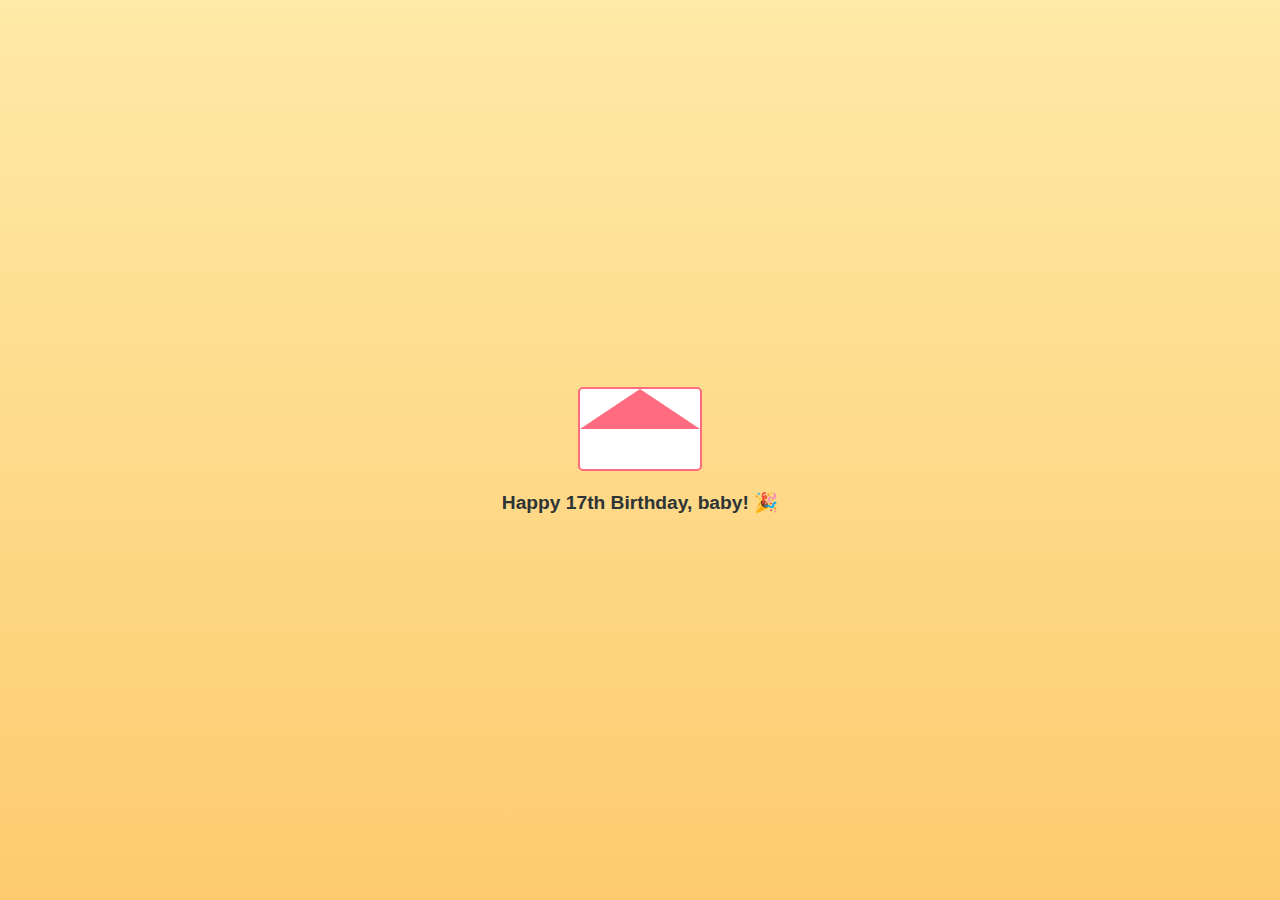
<file: index.html>
<!DOCTYPE html>
<html lang="en">
<head>
  <meta charset="UTF-8" />
  <meta name="viewport" content="width=device-width, initial-scale=1.0"/>
  <title>Happy 17th, baby! 🎂🥳</title>
  <style>
    body {
      margin: 0;
      font-family: 'Segoe UI', sans-serif;
      background: linear-gradient(to bottom, #ffeaa7, #fdcb6e);
      display: flex;
      justify-content: center;
      align-items: center;
      height: 100vh;
    }

    .envelope-container {
      text-align: center;
      cursor: pointer;
      animation: fadeIn 1.2s ease-out;
    }

    .envelope {
      width: 120px;
      height: 80px;
      background: #fff;
      border: 2px solid #ff6b81;
      position: relative;
      margin: 0 auto 20px;
      border-radius: 5px;
      transition: transform 0.3s ease;
    }

    .envelope::before {
      content: '';
      position: absolute;
      top: 0;
      left: 0;
      border-left: 60px solid transparent;
      border-right: 60px solid transparent;
      border-bottom: 40px solid #ff6b81;
    }

    .text {
      font-size: 1.2rem;
      color: #2d3436;
      font-weight: bold;
    }

    .bounce {
      animation: pop 0.4s forwards;
    }

    @keyframes fadeIn {
      from { opacity: 0; transform: scale(0.9); }
      to { opacity: 1; transform: scale(1); }
    }

    @keyframes pop {
      0% { transform: scale(1); }
      50% { transform: scale(1.2); }
      100% { transform: scale(0.8); opacity: 0; }
    }
  </style>
</head>
<body>

  <div class="envelope-container" onclick="animateAndRedirect()">
    <div class="envelope" id="envelope"></div>
    <div class="text">Happy 17th Birthday, baby! 🎉<br></div>
  </div>

  <script>
    function animateAndRedirect() {
      const envelope = document.getElementById('envelope');
      envelope.classList.add('bounce');

      // Delay redirect until animation ends
      setTimeout(() => {
        window.location.href = "home.html";
      }, 600); // match the animation duration
    }
  </script>

</body>
</html>
</file>
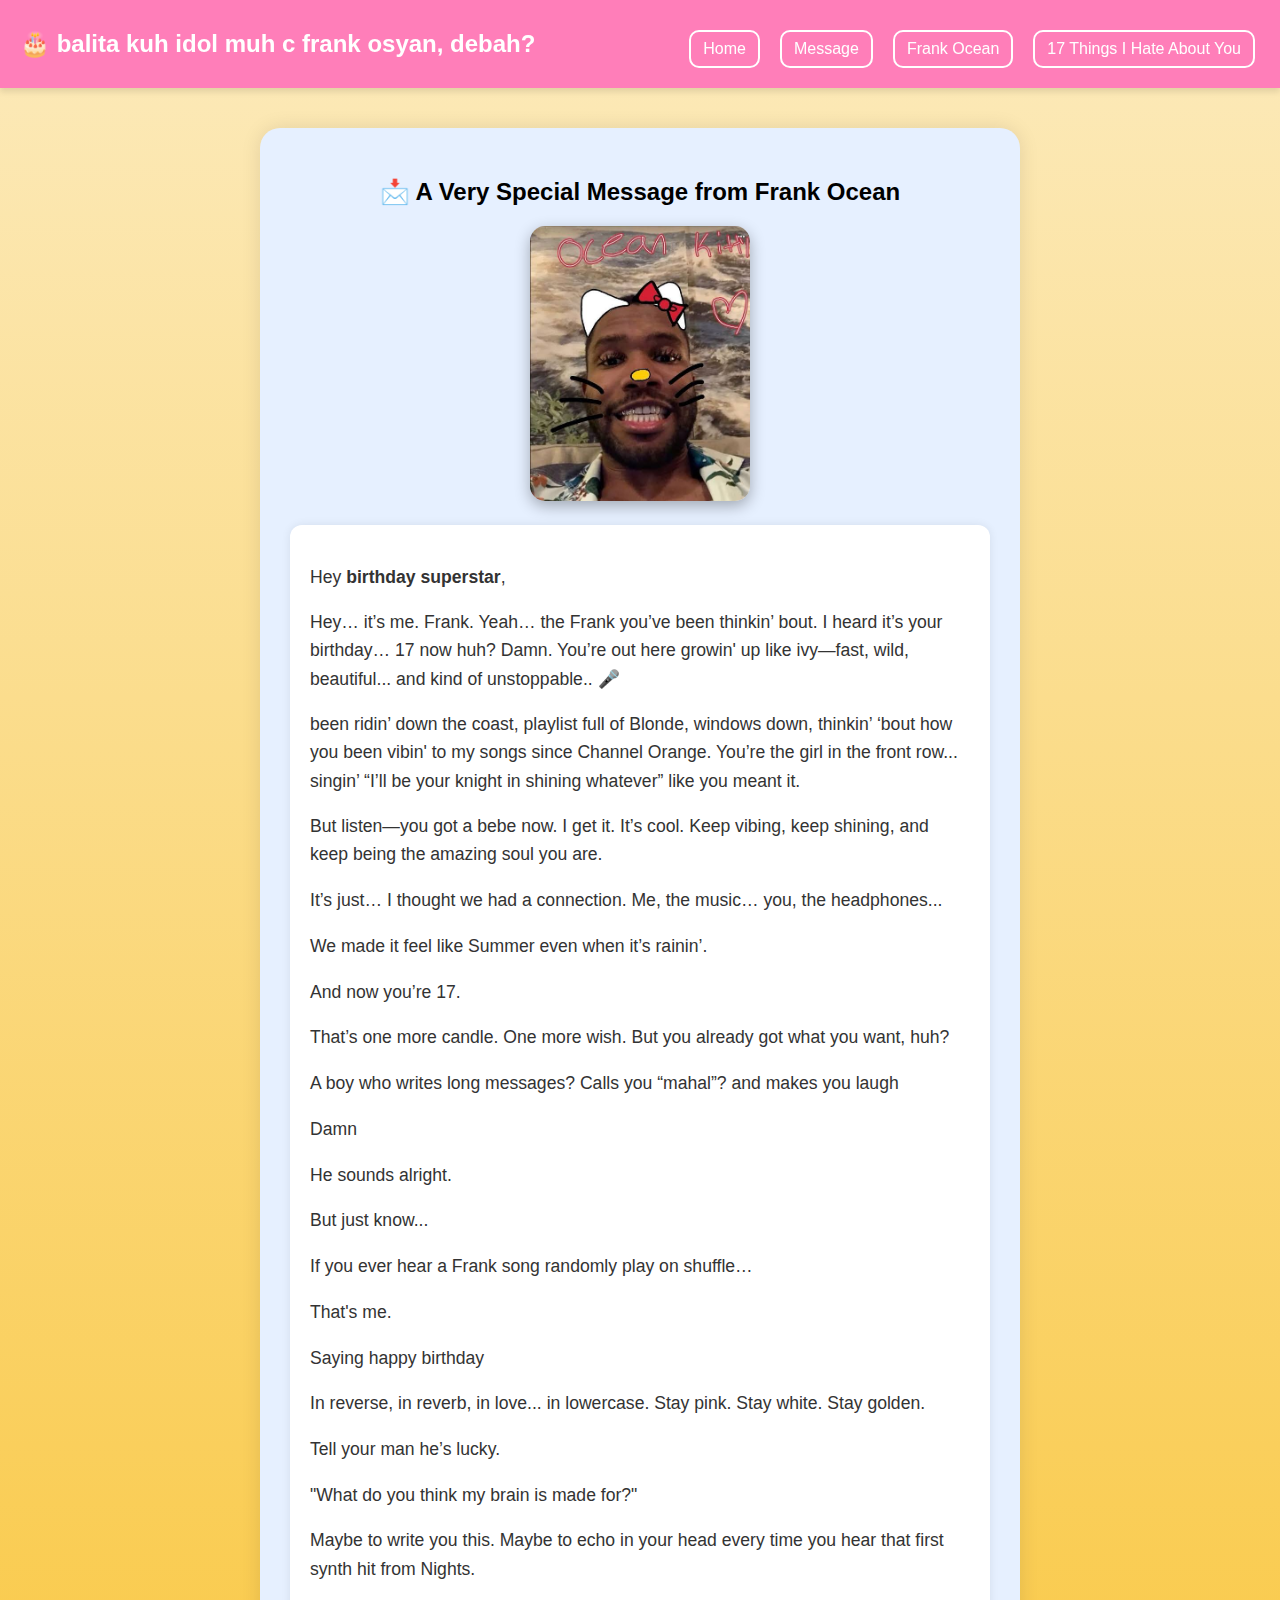
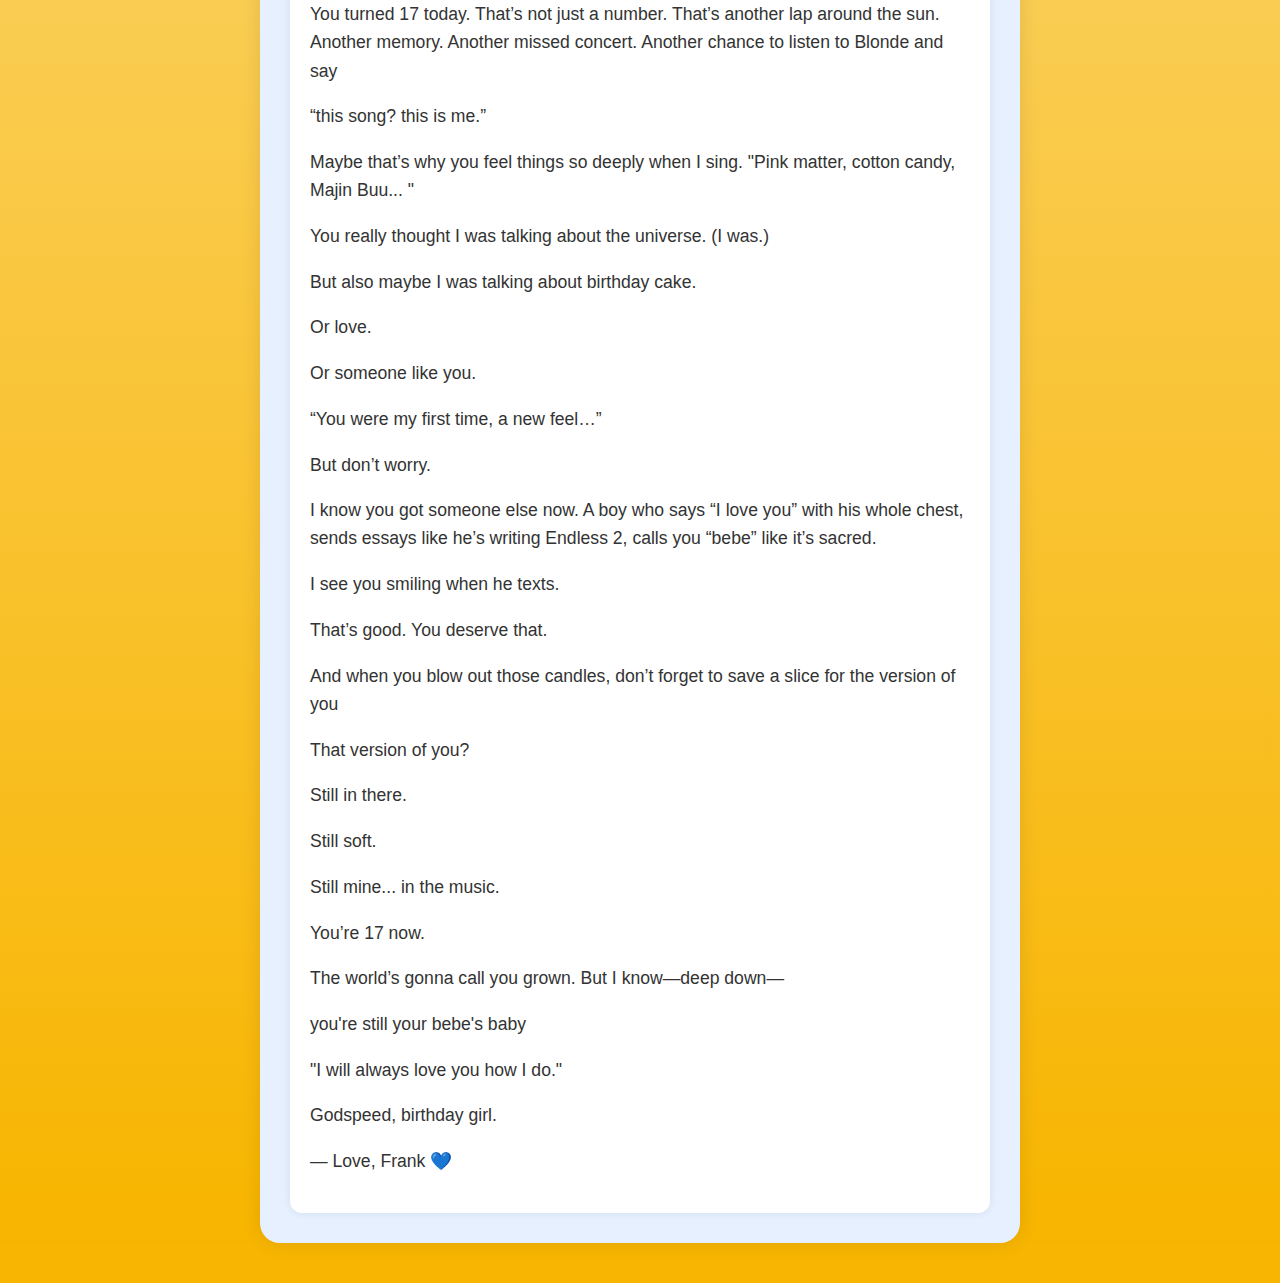
<file: FrankOcean.html>
<!DOCTYPE html>
<html lang="en">
<head>
  <meta charset="UTF-8" />
  <meta name="viewport" content="width=device-width, initial-scale=1.0"/>
  <title>Message from Frank Ocean</title>
  <link rel="stylesheet" href="style.css" />
</head>
<body>
  <nav class="navbar">
    <div class="logo">🎂 balita kuh idol muh c frank osyan, debah?</div>
    <ul class="nav-links">
      <li><a href="index.html">Home</a></li>
      <li><a href="message.html">Message</a></li>
      <li><a href="FrankOcean.html">Frank Ocean</a></li>
      <li><a href="hateyou.html">17 Things I Hate About You</a></li>
    </ul>
  </nav>

  <div class="frank-section">
    <h2>📩 A Very Special Message from Frank Ocean</h2>
    <img src="images.jpeg" alt="Frank Ocean smiling" class="frank-img" />
    <div class="frank-message">
      <p>Hey <strong>birthday superstar</strong>,</p>
      <p>Hey… it’s me. Frank. Yeah… the Frank you’ve been thinkin’ bout.
I heard it’s your birthday… 17 now huh? Damn.
You’re out here growin' up like ivy—fast, wild, beautiful... and kind of unstoppable.. 🎤</p>

<p>been ridin’ down the coast, playlist full of Blonde, windows down, thinkin’ ‘bout how you been vibin' to my songs since Channel Orange.
You’re the girl in the front row... singin’ “I’ll be your knight in shining whatever” like you meant it.</p>

      <p>But listen—you got a bebe now.
I get it.
It’s cool. Keep vibing, keep shining, and keep being the amazing soul you are.</p>

<p>It’s just…
I thought we had a connection.
Me, the music… you, the headphones...
</p>
We made it feel like Summer even when it’s rainin’.
<p>And now you’re 17.
</p>

That’s one more candle.
One more wish.
But you already got what you want, huh?

<p>A boy who writes long messages?
Calls you “mahal”?
and makes you laugh</p>

Damn

<p>He sounds alright.</p>

But just know...

<p>If you ever hear a Frank song randomly play on shuffle…</p>

That's me.

<p>Saying happy birthday</p>

In reverse, in reverb, in love... in lowercase.

Stay pink. Stay white. Stay golden.

<p>Tell your man he’s lucky.</p>

<p>"What do you think my brain is made for?"</p>

Maybe to write you this.
Maybe to echo in your head every time you hear that first synth hit from Nights.

<p>You turned 17 today.
That’s not just a number.
That’s another lap around the sun.
Another memory. Another missed concert.
Another chance to listen to Blonde and say</p>

“this song? this is me.”

<p>Maybe that’s why you feel things so deeply when I sing.
"Pink matter, cotton candy, Majin Buu... "</p>

You really thought I was talking about the universe.
(I was.)

<p>But also maybe I was talking about birthday cake.</p>
Or love.
<p>
Or someone like you.</p>


“You were my first time, a new feel…”

<p>But don’t worry.</p>

I know you got someone else now.
A boy who says “I love you” with his whole chest,
sends essays like he’s writing Endless 2,
calls you “bebe” like it’s sacred.

<p>I see you smiling when he texts.</p>

That’s good.
You deserve that.

<p>And when you blow out those candles,
don’t forget to save a slice for the version of you</p>

That version of you?

<p>Still in there.</p>

Still soft.

<p>Still mine... in the music.</p>

You’re 17 now.

<p>The world’s gonna call you grown.
But I know—deep down—</p>

you're still your bebe's baby


<p>"I will always love you how I do."</p>

Godspeed, birthday girl.

      <p>— Love, Frank 💙</p>
    </div>
  </div>
</body>
</html>
</file>
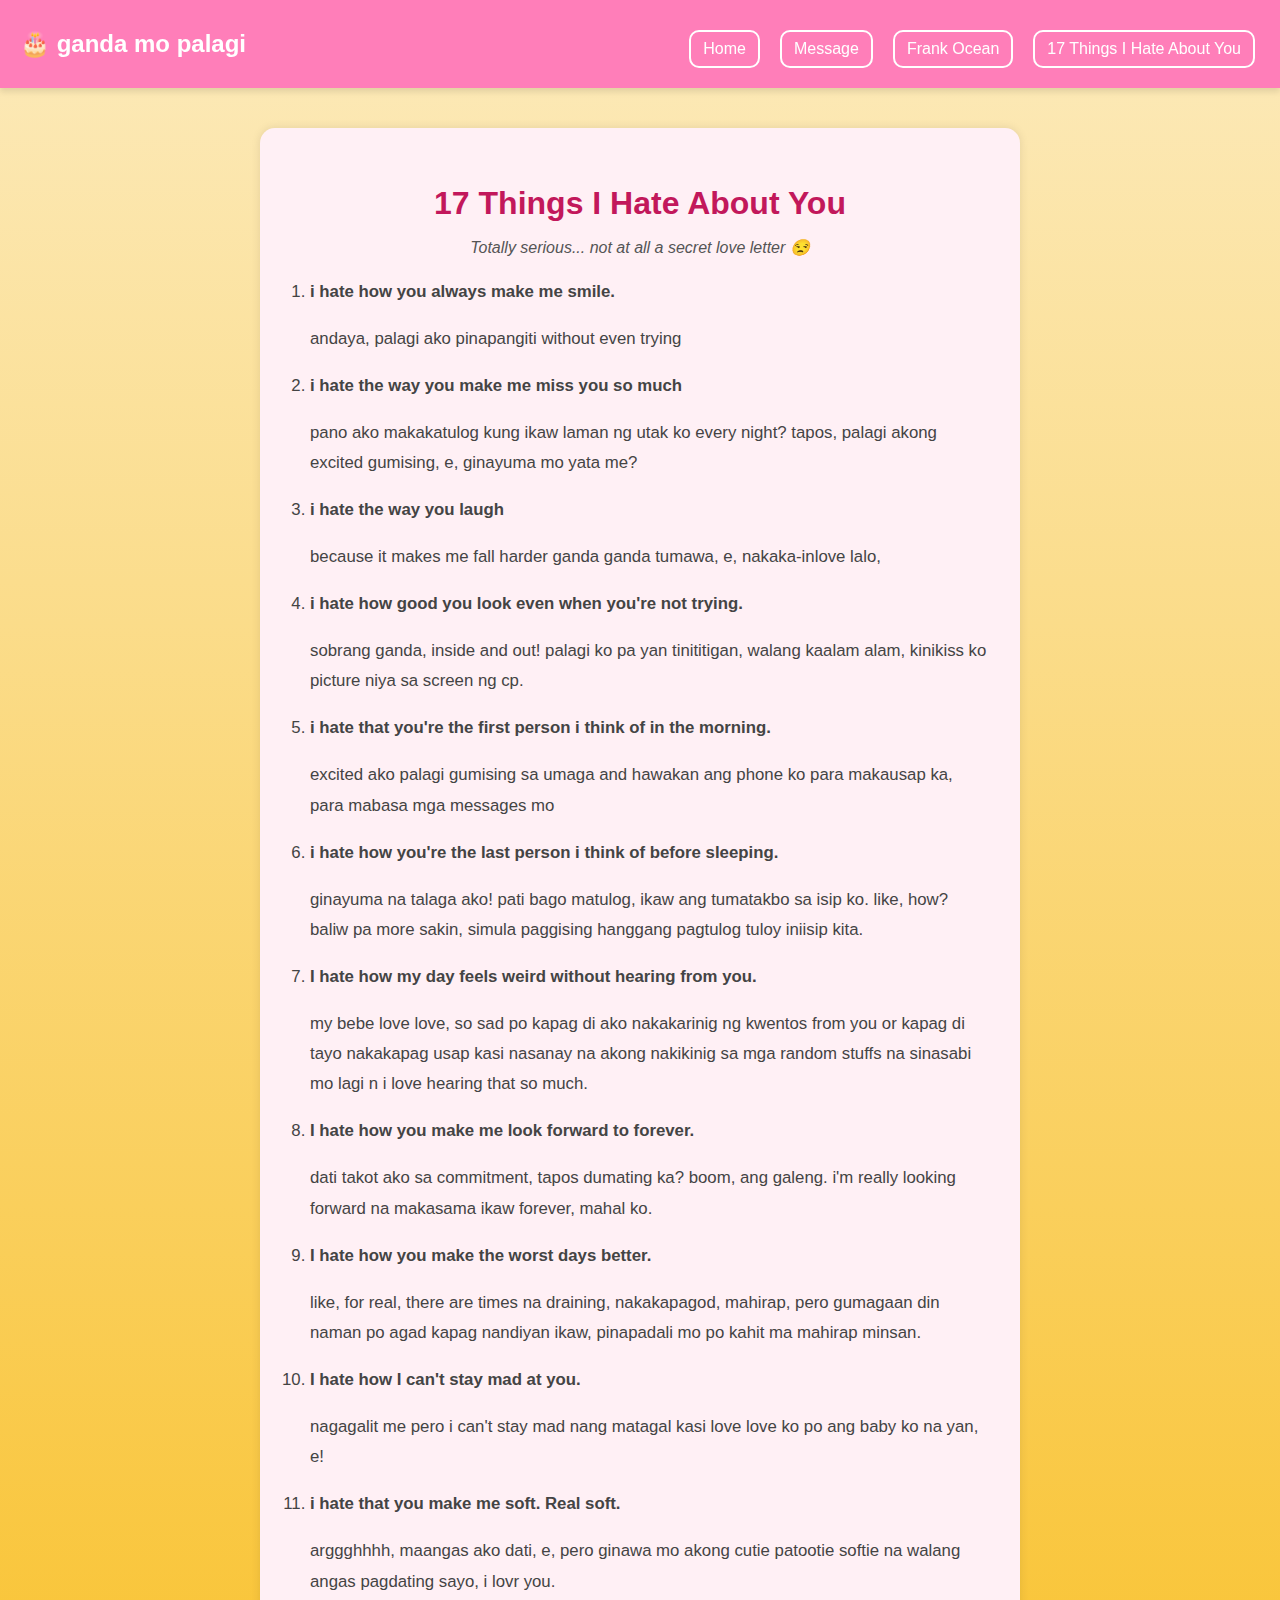
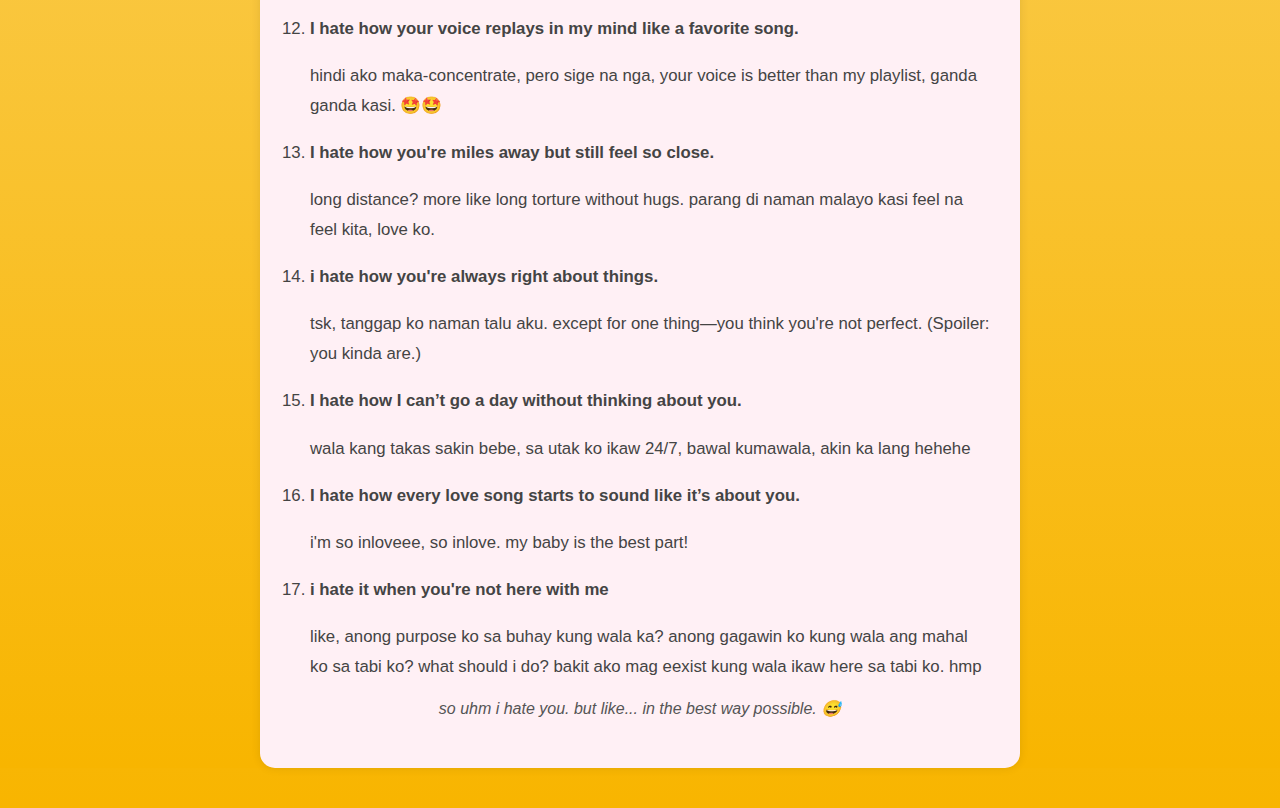
<file: hateyou.html>
<!DOCTYPE html>
<html lang="en">
<head>
  <meta charset="UTF-8" />
  <meta name="viewport" content="width=device-width, initial-scale=1.0"/>
  <title>17 Things I Hate About You</title>
  <link rel="stylesheet" href="style.css" />
</head>
<body>
  <nav class="navbar">
    <div class="logo">🎂 ganda mo palagi</div>
    <ul class="nav-links">
      <li><a href="index.html">Home</a></li>
      <li><a href="message.html">Message</a></li>
      <li><a href="FrankOcean.html">Frank Ocean</a></li>
      <li><a href="hateyou.html">17 Things I Hate About You</a></li>
    </ul>
  </nav>

  <div class="hate-section">
    <h2> 17 Things I Hate About You</h2>
    <p class="intro-note">Totally serious... not at all a secret love letter 😒</p>
    <ol class="hate-list">
      <li><b>i hate how you always make me smile.</b></li>
      
     <p>andaya, palagi ako pinapangiti without even trying</p>
     
      <li><b>i hate the way you make me miss you so much</b></li>
      
<p>pano ako makakatulog kung ikaw laman ng utak ko every night? tapos, palagi akong excited gumising, e, ginayuma mo yata me?

      <li><b>i hate the way you laugh</b> </li>
      
      <p>because it makes me fall harder
      ganda ganda tumawa, e, nakaka-inlove lalo,
      </p>
      
      <li><b>i hate how good you look even when you're not trying.</b></li>
      
      <p>sobrang ganda, inside and out! palagi ko pa yan tinititigan, walang kaalam alam, kinikiss ko picture niya sa screen ng cp.</p>
      
      <li><b>i hate that you're the first person i think of in the morning.</b></li>
      
      <p>excited ako palagi gumising sa umaga and hawakan ang phone ko para makausap ka, para mabasa mga messages mo</p>
      
      <li><b>i hate how you're the last person i think of before sleeping.</b></li>
      
      <p>ginayuma na talaga ako! pati bago matulog, ikaw ang tumatakbo sa isip ko. like, how? baliw pa more sakin, simula paggising hanggang pagtulog tuloy iniisip kita.</p>
      
      <li><b>I hate how my day feels weird without hearing from you.</b></li>
      
      <p>my bebe love love, so sad po kapag di ako nakakarinig ng kwentos from you or kapag di tayo nakakapag usap kasi nasanay na akong nakikinig sa mga random stuffs na sinasabi mo lagi n i love hearing that so much.</p>
      
      <li><b>I hate how you make me look forward to forever.</b></li>
      
      <p>dati takot ako sa commitment, tapos dumating ka? boom, ang galeng. i'm really looking forward na makasama ikaw forever, mahal ko.</p>
      
      <li><b>I hate how you make the worst days better.</b></li>
      
      <p>like, for real, there are times na draining, nakakapagod, mahirap, pero gumagaan din naman po agad kapag nandiyan ikaw, pinapadali mo po kahit ma mahirap minsan.</p>
      
      <li><b>I hate how I can't stay mad at you.</b></li>
      
      <p>nagagalit me pero i can't stay mad nang matagal kasi love love ko po ang baby ko na yan, e! </p>
      
      <li><b>i hate that you make me soft. Real soft.</b></li>
      
      <p>arggghhhh, maangas ako dati, e, pero ginawa mo akong cutie patootie softie na walang angas pagdating sayo, i lovr you.</p>
      
      <li><b>I hate how your voice replays in my mind like a favorite song.</b></li>
      
      <p>hindi ako maka-concentrate, pero sige na nga, your voice is better than my playlist, ganda ganda kasi. 🤩🤩</p>
      
      <li><b>I hate how you're miles away but still feel so close.</b></li>
      
<p>long distance? more like long torture without hugs. parang di naman malayo kasi feel na feel kita, love ko.</p>

      <li><b>i hate how you're always right about things.</b></li>
      
      <p>tsk, tanggap ko naman talu aku. except for one thing—you think you're not perfect. (Spoiler: you kinda are.)</p>
      
      <li><b>I hate how I can’t go a day without thinking about you.</b></li>
      <p>wala kang takas sakin bebe, sa utak ko ikaw 24/7, bawal kumawala, akin ka lang hehehe</p>
      
      <li><b>I hate how every love song starts to sound like it’s about you.</b></li>
      
      <p>i'm so inloveee, so inlove. my baby is the best part!</p>
      
      <li><b>i hate it when you're not here with me</b></li>
      <p>like, anong purpose ko sa buhay kung wala ka? anong gagawin ko kung wala ang mahal ko sa tabi ko? what should i do? bakit ako mag eexist kung wala ikaw here sa tabi ko. hmp</p>
    </ol>
    <p class="ending-note">so uhm i hate you. but like... in the best way possible. 😅</p>
  </div>
</body>
</html>
</file>
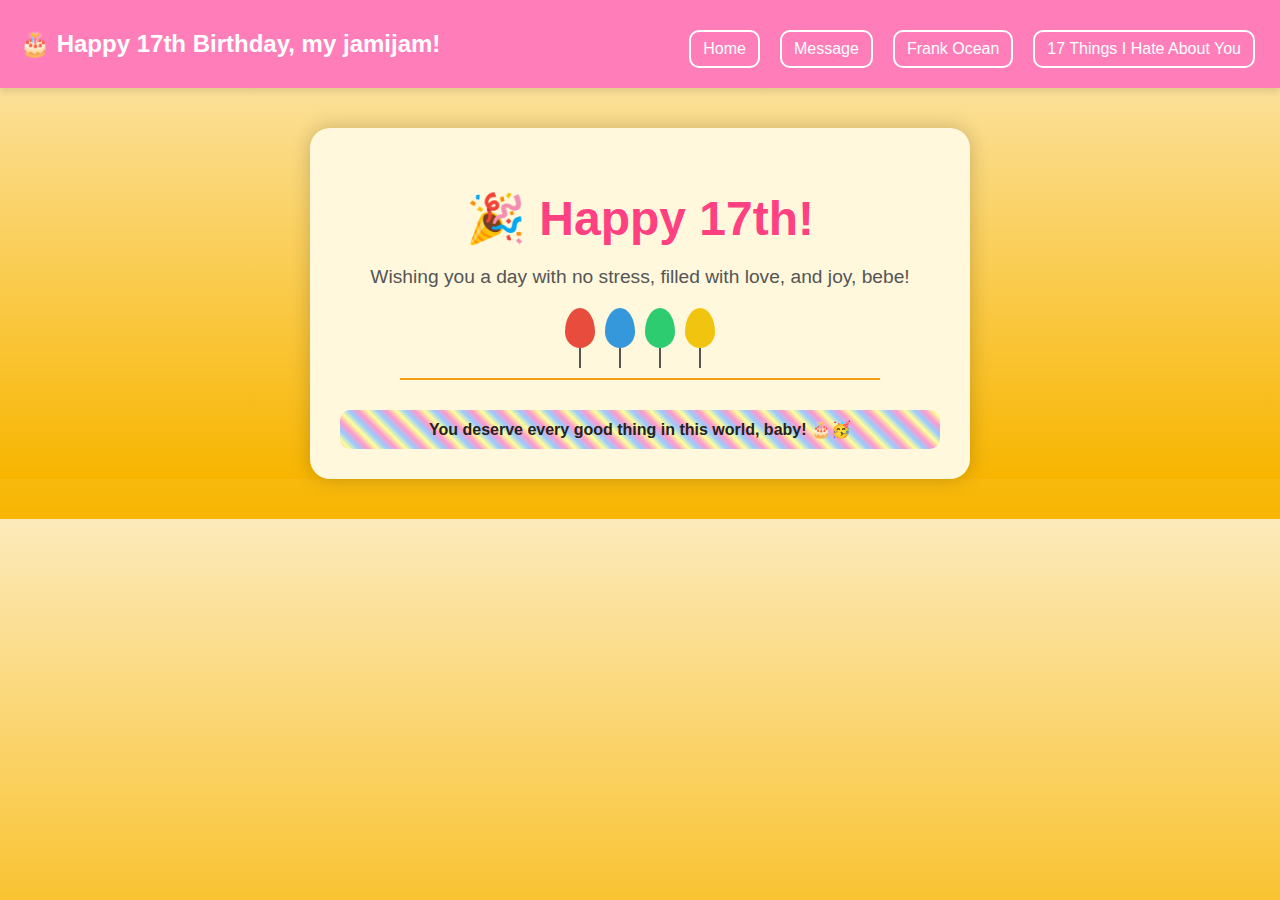
<file: home.html>
<!DOCTYPE html>
<html lang="en">
<head>
  <meta charset="UTF-8" />
  <meta name="viewport" content="width=device-width, initial-scale=1.0"/>
  <title>Happy Birthday!</title>
  <link rel="stylesheet" href="style.css" />
</head>
<body>
  <nav class="navbar">
    <div class="logo">🎂 Happy 17th Birthday, my jamijam!</div>
    <ul class="nav-links">
      <li><a href="index.html">Home</a></li>
      <li><a href="message.html">Message</a></li>
      <li><a href="FrankOcean.html">Frank Ocean</a></li>
      <li><a href="hateyou.html">17 Things I Hate About You</a></li>
    </ul>
  </nav>

  <div class="container">
    <h1>🎉 Happy 17th!</h1>
    <p class="subtitle">Wishing you a day with no stress, filled with love, and joy, bebe! </p>

    <div class="balloons">
      <div class="balloon red"></div>
      <div class="balloon blue"></div>
      <div class="balloon green"></div>
      <div class="balloon yellow"></div>
    </div>

    <hr class="divider"/>

    <div class="card">
      <p>You're one of a kind, and today is all about celebrating you!</p>
      <p>Scroll around, check out the special message... even Frank Ocean showed up 😉</p>
    </div>

    <div class="confetti-banner"> You deserve every good thing in this world, baby! 🎂🥳</div>
  </div>
</body>
</html>
</file>
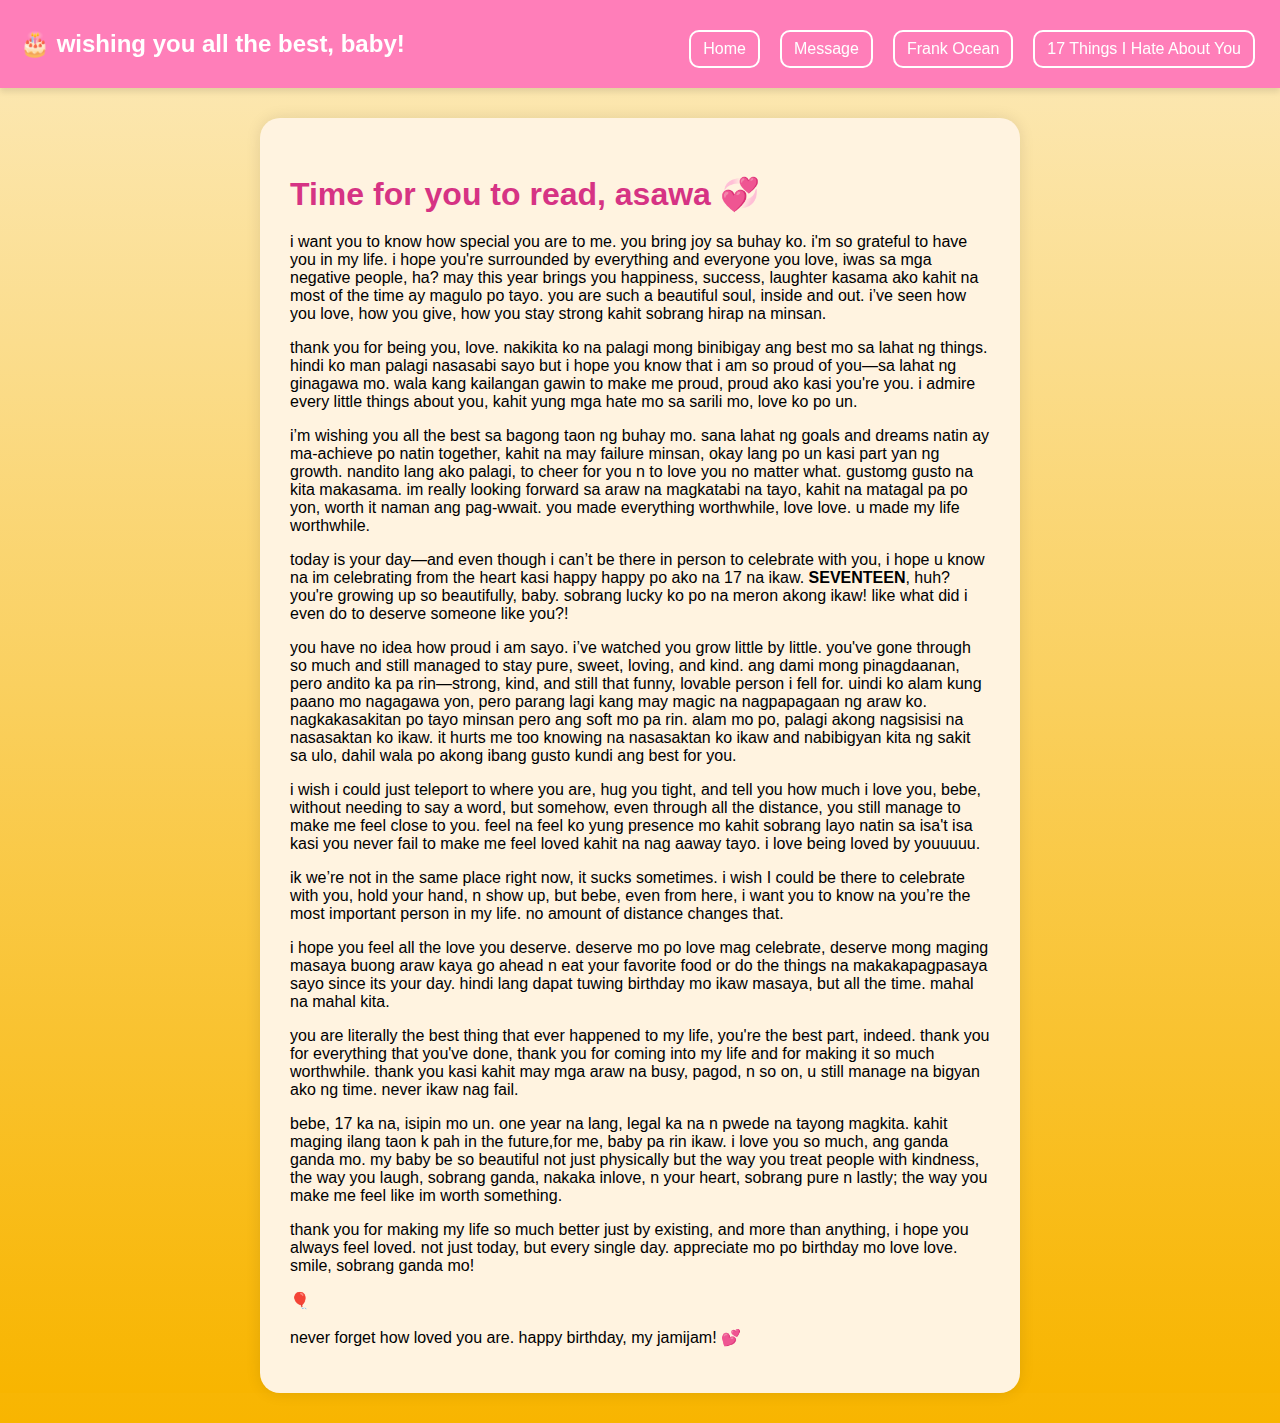
<file: message.html>
<!DOCTYPE html>
<html lang="en">
<head>
  <meta charset="UTF-8" />
  <meta name="viewport" content="width=device-width, initial-scale=1.0"/>
  <title>Your Birthday Message</title>
  <link rel="stylesheet" href="style.css" />
</head>
<body>
  <nav class="navbar">
    <div class="logo">🎂 wishing you all the best, baby!</div>
    <ul class="nav-links">
      <li><a href="index.html">Home</a></li>
      <li><a href="message.html">Message</a></li>
      <li><a href="FrankOcean.html">Frank Ocean</a></li>
      <li><a href="hateyou.html">17 Things I Hate About You</a></li>
    </ul>
  </nav>

  <div class="message-section">
    <h2>Time for you to read, asawa 💞</h2>
    <p class="birthday-message">
      <p>
      i want you to know how special you are to me. you bring joy sa buhay ko. i'm so grateful to have you in my life. i hope you're surrounded by everything and everyone you love, iwas
      sa mga negative people, ha?
      may this year brings you happiness, success, laughter kasama ako kahit na most of the time ay magulo po tayo. 
        you are such a beautiful soul, inside and out. i’ve seen how you love, how you give, how you stay strong kahit sobrang hirap na minsan. </p>
        <p>
        thank you for being you, love. nakikita ko na palagi mong binibigay ang best mo sa lahat ng things. hindi ko man palagi nasasabi sayo but i hope you know that i am so proud of you—sa lahat ng ginagawa mo. wala kang kailangan gawin to make me proud, proud ako kasi you're you. i admire every little things about you, kahit yung mga hate mo sa sarili mo, love ko po un. </p>
        <p>
        i’m wishing you all the best sa bagong taon ng buhay mo. sana lahat ng goals and dreams natin ay ma-achieve po natin together, kahit na may failure minsan, okay lang po un kasi part yan ng growth. nandito lang ako palagi, to cheer for you n to love you no matter what. gustomg gusto na kita makasama. im really looking forward sa araw na magkatabi na tayo, kahit na matagal pa po yon, worth it naman ang pag-wwait. you made everything worthwhile, love love. u made my life worthwhile.</p>
        
        
        today is your day—and even though i can’t be there in person to celebrate with you, i hope u know na im celebrating from the heart kasi happy happy po ako na 17 na ikaw. <b>SEVENTEEN</b>, huh? you're growing up so beautifully, baby. sobrang lucky ko po na meron akong ikaw! like what did i even do to deserve someone like you?!
       
        <p>
        you have no idea how proud i am sayo. i’ve watched you grow little by little. you've gone through so much and still managed to stay pure, sweet, loving, and kind. ang dami mong pinagdaanan, pero andito ka pa rin—strong, kind, and still that funny, lovable person i fell for. uindi ko alam kung paano mo nagagawa yon, pero parang lagi kang may magic na nagpapagaan ng araw ko. nagkakasakitan po tayo minsan pero ang soft mo pa rin. alam mo po, palagi akong nagsisisi na nasasaktan ko ikaw. it hurts me too knowing na nasasaktan ko ikaw and nabibigyan kita ng sakit sa ulo, dahil wala po akong ibang gusto kundi ang best for you. </p>
        
        i wish i could just teleport to where you are, hug you tight, and tell you how much i love you, bebe, without needing to say a word, but somehow, even through all the distance, you still manage to make me feel close to you. feel na feel ko yung presence mo kahit sobrang layo natin sa isa't isa kasi you never fail to make me feel loved kahit na nag aaway tayo. i love being loved by youuuuu.
        
        <p>ik we’re not in the same place right now, it sucks sometimes. i wish I could be there to celebrate with you, hold your hand, n show up, but bebe, even from here, i want you to know na you’re the most important person in my life. no amount of distance changes that.</p>
        
        i hope you feel all the love you deserve. deserve mo po love mag celebrate, deserve mong maging masaya buong araw kaya go ahead n eat your favorite food or do the things na makakapagpasaya sayo since its your day. hindi lang dapat tuwing birthday mo ikaw masaya, but all the time. mahal na mahal kita.
        
        <p>you are literally the best thing that ever happened to my life, you're the best part, indeed. thank you for everything that you've done, thank you for coming into my life and for making it so much worthwhile. thank you kasi kahit may mga araw na busy, pagod, n so on, u still manage na bigyan ako ng time. never ikaw nag fail. </p>
        
        bebe, 17 ka na, isipin mo un. one year na lang, legal ka na n pwede na tayong magkita. kahit maging ilang taon k pah in the future,for me, baby pa rin ikaw. i love you so much, ang ganda ganda mo. my baby be so beautiful not just physically but the way you treat people with kindness, the way you laugh, sobrang ganda, nakaka inlove, n your heart, sobrang pure n lastly; the way you make me feel like im worth something.
        
        <p>thank you for making my life so much better just by existing, and more than anything, i hope you always feel loved. not just today, but every single day. appreciate mo po birthday mo love love. smile, sobrang ganda mo!</p>
 
      
      
      🎈<br><br>
      never forget how loved you are. happy birthday, my jamijam! 💕
    </p>
  </div>
</body>
</html>
</file>
<file: style.css>
/* Global Styles */
body, html {
  margin: 0;
  padding: 0;
  font-family: 'Segoe UI', Arial, Helvetica, sans-serif;
  background: linear-gradient(to bottom, #fceabb, #f8b500);
}

/* Navbar */
.navbar {
  background-color: #ff7eb9;
  padding: 15px 20px;
  display: flex;
  justify-content: space-between;
  align-items: center;
  position: sticky;
  top: 0;
  z-index: 100;
  box-shadow: 0 4px 6px rgba(0, 0, 0, 0.1);
  flex-wrap: wrap;
}

.logo {
  font-size: 1.5rem;
  font-weight: bold;
  color: white;
}

/* Navigation Links */
.nav-links {
  list-style: none;
  display: flex;
  flex-wrap: wrap;
  gap: 10px;
  padding-left: 0;
  margin: 10px 0 0;
}

.nav-links li a {
  color: white;
  text-decoration: none;
  font-weight: 500;
  font-size: 1rem;
  padding: 8px 12px;
  border: 2px solid white;
  border-radius: 10px;
  transition: background-color 0.3s, color 0.3s;
  display: inline-block;
  margin: 5px;
}

.nav-links li a:hover {
  background-color: white;
  color: #ff7eb9;
}

/* Responsive Navbar */
@media (max-width: 480px) {
  .nav-links {
    justify-content: center;
  }

  .nav-links li a {
    font-size: 0.85rem;
  }

  .logo {
    font-size: 1.1rem;
  }
}

/* Main Container */
.container {
  text-align: center;
  padding: 30px;
  background-color: #fff8dc;
  border-radius: 20px;
  box-shadow: 0 0 20px rgba(0,0,0,0.2);
  max-width: 600px;
  margin: 40px auto;
}

h1 {
  font-size: 3rem;
  color: #ff4081;
  margin-bottom: 10px;
}

.subtitle {
  font-size: 1.2rem;
  color: #555;
  margin-bottom: 20px;
}

.card {
  background: #fff;
  padding: 20px;
  border-radius: 15px;
  margin-top: 20px;
  box-shadow: 0 0 10px rgba(0,0,0,0.1);
}

/* Balloons */
.balloons {
  display: flex;
  justify-content: center;
  gap: 10px;
  margin: 20px 0;
}

.balloon {
  width: 30px;
  height: 40px;
  border-radius: 50% 50% 50% 50% / 60% 60% 40% 40%;
  position: relative;
  animation: float 4s ease-in-out infinite;
}

.balloon::after {
  content: '';
  width: 2px;
  height: 20px;
  background: #555;
  position: absolute;
  left: 50%;
  bottom: -20px;
  transform: translateX(-50%);
}

.balloon.red { background: #e74c3c; }
.balloon.blue { background: #3498db; }
.balloon.green { background: #2ecc71; }
.balloon.yellow { background: #f1c40f; }

@keyframes float {
  0% { transform: translateY(0); }
  50% { transform: translateY(-20px); }
  100% { transform: translateY(0); }
}

/* Message Section */
.message-section {
  background-color: #fff3e0;
  margin: 30px auto;
  padding: 30px;
  max-width: 700px;
  border-radius: 20px;
  box-shadow: 0 0 15px rgba(0,0,0,0.1);
  animation: fadeIn 1.5s ease-in;
}

.message-section h2 {
  color: #d63384;
  font-size: 2rem;
  margin-bottom: 20px;
}

.birthday-message {
  font-size: 1.1rem;
  line-height: 1.7;
  color: #333;
  text-align: left;
  padding: 0 10px;
}

@keyframes fadeIn {
  from { opacity: 0; transform: translateY(30px); }
  to { opacity: 1; transform: translateY(0); }
}

/* Divider */
hr.divider {
  border: none;
  height: 2px;
  background-color: #f39c12;
  width: 80%;
  margin: 30px auto;
}

/* Confetti Banner */
.confetti-banner {
  margin-top: 30px;
  background: repeating-linear-gradient(45deg, #f9c, #ff9, #9cf, #f9c 20px);
  color: #222;
  font-weight: bold;
  padding: 10px;
  border-radius: 10px;
}

/* Frank Ocean Section */
.frank-section {
  background-color: #e6f0ff;
  margin: 40px auto;
  padding: 30px;
  max-width: 700px;
  text-align: center;
  border-radius: 20px;
  box-shadow: 0 0 20px rgba(0, 0, 0, 0.1);
  animation: fadeIn 2s ease-in-out;
}

.frank-img {
  width: 220px;
  border-radius: 15px;
  margin-bottom: 20px;
  box-shadow: 0 5px 15px rgba(0, 0, 0, 0.3);
}

.frank-message {
  font-size: 1.1rem;
  color: #333;
  line-height: 1.6;
  text-align: left;
  background: #fff;
  padding: 20px;
  border-radius: 12px;
  box-shadow: 0 0 10px rgba(0, 0, 0, 0.08);
}

/* Hate Section */
.hate-section {
  background: #fff0f5;
  margin: 40px auto;
  padding: 30px;
  max-width: 700px;
  border-radius: 15px;
  box-shadow: 0 0 10px rgba(0,0,0,0.1);
  animation: fadeIn 1.2s ease;
  text-align: center;
}

.hate-section h2 {
  font-size: 2rem;
  color: #c2185b;
  margin-bottom: 10px;
}

.intro-note, .ending-note {
  font-style: italic;
  color: #555;
  margin-bottom: 20px;
}

.hate-list {
  text-align: left;
  padding-left: 20px;
  color: #444;
  line-height: 1.8;
  font-size: 1.05rem;
}

/* Intro Screen */
#intro-screen {
  display: flex;
  justify-content: center;
  align-items: center;
  height: 100vh;
  background: linear-gradient(145deg, #ffe6ec, #ffc0cb);
  flex-direction: column;
  text-align: center;
}

.envelope-container {
  position: relative;
  width: 200px;
  height: 150px;
  animation: float 2.5s ease-in-out infinite;
}

.envelope {
  width: 100%;
  height: 100px;
  background: #ff7eb9;
  border-radius: 0 0 20px 20px;
  position: relative;
  z-index: 1;
}

.envelope::before {
  content: "";
  position: absolute;
  top: -50px;
  left: 0;
  width: 0;
  height: 0;
  border-left: 100px solid transparent;
  border-right: 100px solid transparent;
  border-bottom: 50px solid #ffb3c6;
  z-index: 2;
}

.card {
  position: absolute;
  top: -120px;
  left: 50%;
  transform: translateX(-50%);
  width: 180px;
  height: 100px;
  background: white;
  border-radius: 10px;
  box-shadow: 0 8px 16px rgba(0,0,0,0.2);
  display: flex;
  justify-content: center;
  align-items: center;
  flex-direction: column;
  cursor: pointer;
  z-index: 3;
  transition: transform 0.3s ease;
}

.card:hover {
  transform: translateX(-50%) scale(1.05);
}

.card p {
  margin: 0;
  font-size: 1.2rem;
  color: #ff4081;
  font-weight: bold;
}

.card span {
  font-size: 0.9rem;
  color: #777;
  margin-top: 5px;
}
</file>
